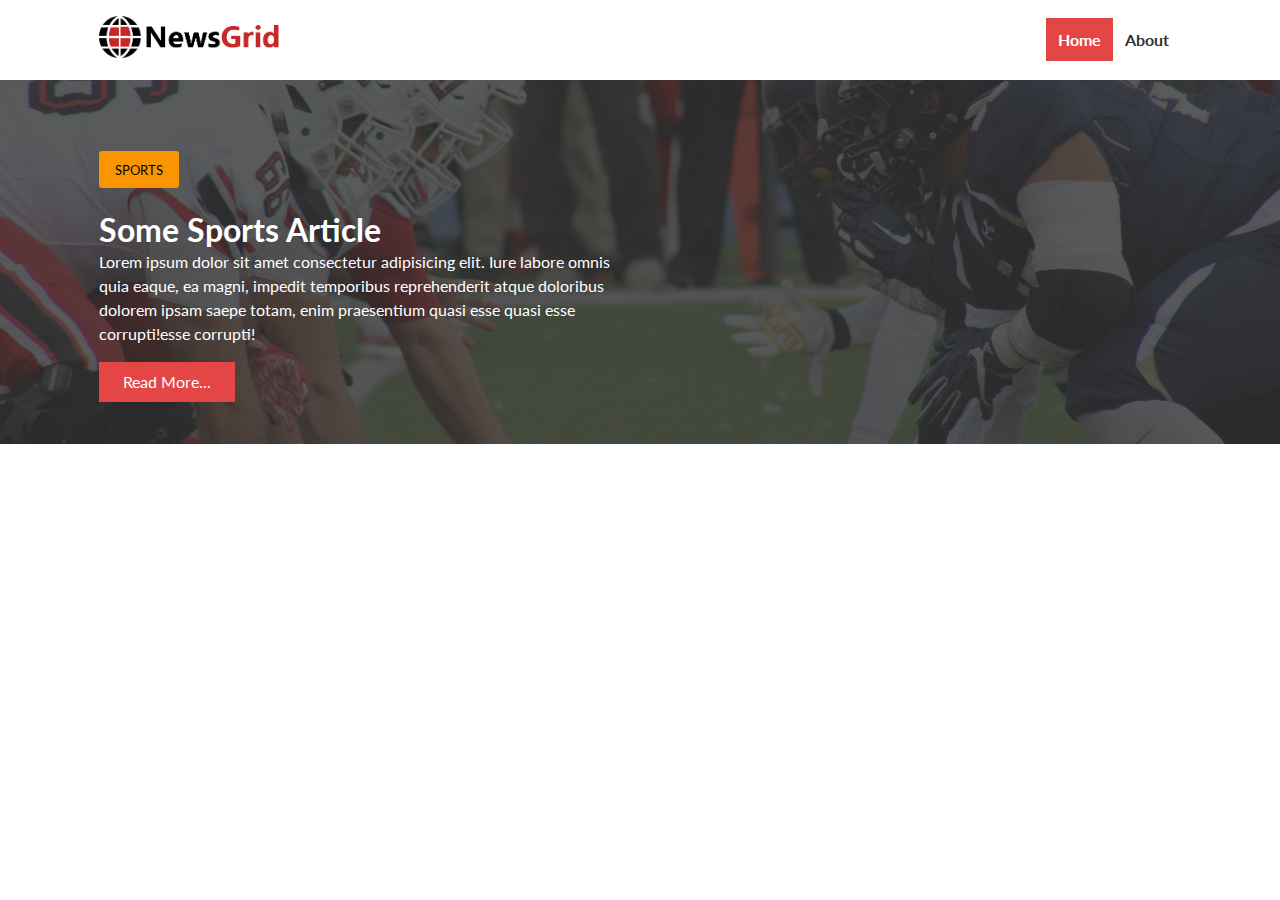
<file: index.html>
<!DOCTYPE html>
<html lang="en">

<head>
  <meta charset="UTF-8">
  <meta name="viewport" content="width=device-width, initial-scale=1.0">
  <meta http-equiv="X-UA-Compatible" content="ie=edge">
  <link rel="stylesheet" href="https://use.fontawesome.com/releases/v5.6.3/css/all.css"
    integrity="sha384-UHRtZLI+pbxtHCWp1t77Bi1L4ZtiqrqD80Kn4Z8NTSRyMA2Fd33n5dQ8lWUE00s/" crossorigin="anonymous">
  <link href="https://fonts.googleapis.com/css?family=Lato|Staatliches" rel="stylesheet">
  <link rel="stylesheet" href="css/style.css">
  <link rel="shortcut icon" type="image/x-icon" href="favicon.ico">
  <title>NewsGrid | Latest News</title>
</head>

<body>
  <nav id="main-nav">
    <div class=" container nav-container">
      <a href="#"><img class="logo" src="./img/logo.png" alt="logo"></a>
      <div class="social">
        <a href="#"><i class="fab fa-facebook fa-2x"></i></a>
        <a href="#"><i class="fab fa-instagram fa-2x"></i></a>
        <a href="#"><i class="fab fa-twitter fa-2x"></i></a>
        <a href="#"><i class="fab fa-youtube fa-2x"></i></a>
        <a href="#"><i class="fab fa-telegram fa-2x"></i></a>
      </div>
      <ul>
        <li><a href="#" class="current">Home</a></li>
        <li><a href="#">About</a></li>
      </ul>
    </div>
  </nav>
  <header id="showcase">
    <div class="container">
      <div class="showcase-container">
        <div class="showcase-content">
          <div class="category category-sports">SPORTS</div>
          <h1>Some Sports Article</h1>
          <p>
            Lorem ipsum dolor sit amet consectetur adipisicing elit. Iure labore omnis quia eaque, ea magni, impedit
            temporibus reprehenderit atque doloribus dolorem ipsam saepe totam, enim praesentium quasi esse quasi esse
            corrupti!esse corrupti!
          </p>
          <a class="btn btn-primary" href="#">Read More...</a>
        </div>
      </div>
    </div>

  </header>
</body>

</html>
</file>
<file: css/style.css>
:root {
  --primary-color: #e44646;
  --secondary-color: #f99500;
  --light-color: #cecccc;
  --dark-color: #333;
  --max-width: 1146px;
}

.category {
  --sports-color: #f99500;
  --ent-color: #a66bbe;
  --tech-color: #009cff;
}
*{
  margin: 0;
  padding: 0;
  box-sizing: border-box;
}
body{
  /* margin-top: 50px; */
  /* margin: 50px auto; */
  /* width: 1200px;   */
  font-family: 'Lato',sans-serif;
  line-height: 1.5rem;
  /* background-color: var(--dark-color); */

}
a{
  color: #333;
  text-decoration: none;
}

ul{
  list-style: none;
}

p{
  margin: 0.5rem 0;
}
img{
  width: 100%;
}
/* Utility */
.container{
  max-width: var(--max-width);
  margin: auto;
  padding: 0 2rem;
}
.btn{
  display: inline-block;
  border: none;
  background-color: var(--dark-color);
  color: #fff;
  padding: 0.5rem 1.5rem;
}
.btn-light{
  background: var(--light-color);
}
.btn-primary{
  background: var(--primary-color);
}
.btn-secondary{
  background: var(--secondary-color);
}

.btn:hover{
  opacity: 0.8;
}

.category{
  display: inline-block;
  color: rgb(0, 0, 0);
  font-size: 13px;
  font-style:;
  padding: 0.4rem 1rem;
  border-radius: 3px;
  margin-bottom: 0.5rem;
  /* background: rgb(175, 143, 84); */
}
.category-sports{
  background: var(--sports-color);
  margin: 30px 0;

}
.category-ent{background: var(--sports-color);}
.category-tech{background: var(--sports-color);}

/* Navigation */
#main-nav{
  background-color: #fff;
  position: sticky;
  top: 0;
  z-index: 100;
}
#main-nav .nav-container{
  display: grid;
  grid-template-columns: 6fr 3fr 2fr;
  padding-top: 1rem;
  padding-bottom: 1rem;
  align-items: center;
}
#main-nav .logo{
  width: 180px;

}
/* #main-nav .social a:nth-child(1){
  color: #009cff;
} */
#main-nav  ul{
  justify-self: end;
  display: flex;
}
#main-nav  ul li a{
  padding: 0.75rem;
  font-weight: bold;
}
#main-nav ul li a.current{
  background-color: var(--primary-color);
  color: #fff;
}
#main-nav ul li a:hover{
  background-color: var(--light-color);
  color: var(--dark-color);
  transition: .3s;
}
#main-nav .social{
  justify-self: center;
}
#main-nav .social i{

  margin: 0rem 10px;
  color: rgb(92, 90, 90);
}

/* showcase */
#showcase{
  color: #fff;
  background-color: var(--dark-color);
  padding: 2rem;
  position: relative;
}
#showcase .container::before{
  content: "";
  background: url("../img/featured.jpg") no-repeat center center / cover;
  position: absolute;
  top: 0;
  left: 0;
  width: 100%;
  height: 100%;
  opacity: .2;
}

#showcase .showcase-container{
  display: grid;
  grid-template-columns: repeat(2, 1fr);
  justify-content: center;
  align-items: center;
  height: 300px;
}
#showcase .showcase-content{
  z-index: 1;
}
#showcase .showcase-content p{
  margin-bottom: 1rem;
}
</file>
